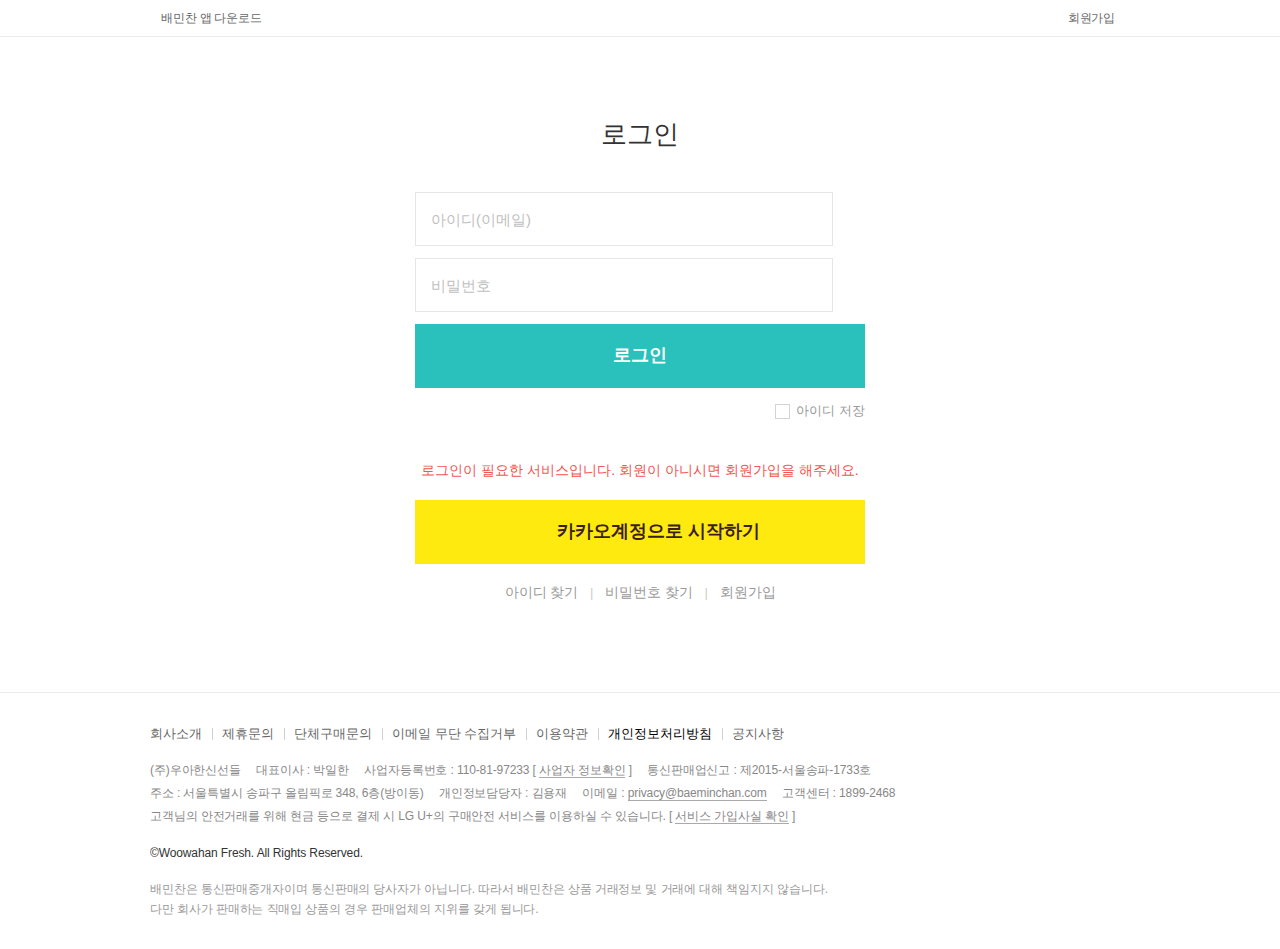
<file: src/main/resources/static/login.html>
<html lang="ko">

<head>
    <meta charset="utf-8">
    <meta name="keywords" content="반찬배달, 반찬배송, 가정식 반찬배달, 아이반찬, 전국맛집, 새벽배송, 배민찬">
    <meta name="description" content="반찬배달, 반찬배송, 가정식 반찬배달, 아이반찬, 전국맛집, 새벽배송">
    <meta name="author" content="배민찬">
    <meta name="ROBOTS" content="INDEX,FOLLOW">
    <meta name="ROBOTS" content="ALL">
    <meta http-equiv="X-UA-Compatible" content="IE=edge,chrome=1">
    <meta name="naver-site-verification" content="e543b30ae873355f2c556f58b48ae7c95c1cea05">
    <title>배민찬 - 모바일 넘버원 반찬가게</title>
    <link rel="stylesheet" type="text/css" href="css/common.css">

    <body>
        <!--  skip navi -->
        <a href="#container" id="skip_navigation">본문 바로가기</a>
        <!--  skip navi -->

        <div id="wrapper">

            <!--  상단 배너 -->
            <div id="tbb" class="top_banner_wrap" style="display: none;">
                <a href="#" class="top_banner">페이지 상단 배너</a>
                <a href="#" class="btn_close" title="닫기">닫기</a>
            </div>
            <!-- //End 상단 배너 -->

            <div class="wrap lnb_wrap">
                <div id="lnb" class="content lnb">
                    <h2 class="blind">상단 메뉴 목록</h2>
                    <div class="link_app">
                        <a href="#" class="lnb_app">배민찬 앱 다운로드
                            <span class="ic">&nbsp;</span>
                        </a>
                        <ul class="lnb_sub app">
                            <li>
                                <a class="ic_app" target="_blank" onclick="executeMobileAppAuto('app')" style="cursor:pointer">앱스토어</a>
                            </li>
                            <li>
                                <a class="ic_google" target="_blank" onclick="executeMobileAppAuto('google')" style="cursor:pointer">구글플레이스토어</a>
                            </li>
                        </ul>
                    </div>
                    <ul class="lnb_lst">
                        <li>
                            <a href="/member/join.html">회원가입</a>
                        </li>
                        </li>
                    </ul>
                </div>
            </div>

            <!-- //End  헤더영역 -->
            <div id="login">
                <div class="login-box">
                    <h2 class="h2_tlt"> 로그인</h2>
                    <form method="post" action="/member/login.exe.php" target="hidden1529395934" onsubmit="return checkLoginFrm(this);">
                        <input type="hidden" name="rURL" value="https://www.baeminchan.com/">
                        <input type="hidden" name="chkignore" value="N">

                        <fieldset>
                            <legend class="hidden">로그인폼</legend>
                            <ul>
                                <li>
                                    <label for="member_id" style="display: inline;">
                                    </label>
                                    <input type="text" name="member_id" value="" id="member_id" class="input" placeholder="아이디(이메일)" style="ime-mode:inactive">
                                </li>
                                <li>
                                    <label for="pwd"></label>
                                    <input type="password" name="pwd" id="pwd" class="input" placeholder="비밀번호" maxlength="25">
                                </li>
                            </ul>
                            <button class="btn btn_mint btn_login">
                                <span>로그인</span>
                            </button>

                            <!-- checkbox -->
                            <span class="custom_checkbox">
                                <i class="chk_box"></i>
                                <input id="id_save" type="checkbox" name="id_save" value="Y" class="bf hidden_chk">
                                <label for="id_save">아이디 저장</label>
                            </span>

                            <p class="err_msg">로그인이 필요한 서비스입니다. 회원이 아니시면 회원가입을 해주세요.</p>

                            <div class="btn_area">
                                <button type="button" class="btn btn_kakao btn_login" id="kakao_rest">
                                    <span class="ic"></span>
                                    <span>카카오계정으로 시작하기</span>
                                </button>
                            </div>
                        </fieldset>
                    </form>

                    <div class="link">
                        <a href="/member/find_step1.php">아이디 찾기</a> |
                        <a href="/member/find_step1.php?tab=find-pass">비밀번호 찾기</a> |
                        <a href="/member/join_step2.php">회원가입</a>
                    </div>
                </div>

                <div id="footer">
                    <div class="wrap fnb_wrap">
                        <div class="content">
                            <ul class="fnb">
                                <li>
                                    <a href="/content/company.php">회사소개</a>
                                </li>
                                <li>
                                    <a href="/content/partnership.php">제휴문의</a>
                                </li>
                                <li>
                                    <a href="/content/corporate.php">단체구매문의</a>
                                </li>
                                <li>
                                    <a href="/board/?db=notice&amp;no=26&amp;mari_mode=view%40view&amp;cate=&amp;page=1">이메일 무단 수집거부</a>
                                </li>
                                <li>
                                    <a href="/rules/service.php">이용약관</a>
                                </li>
                                <li class="strong">
                                    <a href="/rules/privacy.php">개인정보처리방침</a>
                                </li>
                                <li class="last">
                                    <a href="/board/?db=notice">공지사항</a>
                                </li>
                            </ul>
                        </div>
                    </div>

                    <div class="wrap fnb_info_wrap">
                        <div class="content">
                            <ul class="fnb_info_lst">
                                <li>(주)우아한신선들</li>
                                <li>대표이사 : 박일한</li>
                                <li>사업자등록번호 : 110-81-97233 [
                                    <a href="http://www.ftc.go.kr/info/bizinfo/communicationViewPopup.jsp?wrkr_no=1108197233 " target="_blank">
                                        <span>사업자 정보확인</span>
                                    </a>]
                                </li>
                                <li class="last">통신판매업신고 : 제2015-서울송파-1733호</li>
                                <li>
                                    <address>주소 : 서울특별시 송파구 올림픽로 348, 6층(방이동)</address>
                                </li>
                                <li>개인정보담당자 : 김용재</li>
                                <li>이메일 :
                                    <a href="mailto:privacy@baeminchan.com">
                                        <span>privacy@baeminchan.com</span>
                                    </a>
                                </li>
                                <li class="last">고객센터 : 1899-2468</li>
                                <li class="last">고객님의 안전거래를 위해 현금 등으로 결제 시 LG U+의 구매안전 서비스를 이용하실 수 있습니다. [
                                    <a href="https://pgweb.dacom.net/pg/wmp/mertadmin/jsp/mertservice/s_escrowYn.jsp?mertid=ws_dummerce" target="_blank">
                                        <span>서비스 가입사실 확인</span>
                                    </a>]
                                </li>
                            </ul>

                            <p class="copyright">©Woowahan Fresh. All Rights Reserved.</p>
                            <p class="bottom_copy">
                                배민찬은 통신판매중개자이며 통신판매의 당사자가 아닙니다. 따라서 배민찬은 상품 거래정보 및 거래에 대해 책임지지 않습니다.
                                <br> 다만 회사가 판매하는 직매입 상품의 경우 판매업체의 지위를 갖게 됩니다.
                            </p>
                        </div>
                    </div>
                </div>

                <div id="scroller">
                    <ul class="page_up_down_lst" style="display: none;">
                        <li class="page_up">
                            <a href="#">위로</a>
                        </li>
                        <li class="page_down">
                            <a href="#">아래로</a>
                        </li>
                    </ul>
                </div>
                <div id="popup_view" class="popup_view"></div>
            </div>
        </div>
    </body>

</html>
</file>
<file: src/main/resources/static/css/common.css>
/**
 * @project: baminchan-test
 * @build  : Tue Jun 19 2018 13:58:25 GMT+0900 (KST)
 * @release: 765de38 [Detached: 765de3872ac9b2af463572f5a94a26a45cff5177]
 */

@import url("https://fonts.googleapis.com/css?family=Montserrat:400,700");
@font-face {
    font-family: 'Nanum';
    font-weight: 400;
    src: url("https://cdn.bmf.kr/font/NanumGothic.eot");
    src: url("https://cdn.bmf.kr/font/NanumGothic.eot?#iefix") format("embedded-opentype"), url("https://cdn.bmf.kr/font/NanumGothic.woff") format("woff"), url("https://cdn.bmf.kr/font/NanumGothic.ttf") format("truetype")
}

@font-face {
    font-family: 'NanumBold';
    font-weight: 600;
    src: url("https://cdn.bmf.kr/font/NanumGothicBold.eot");
    src: url("https://cdn.bmf.kr/font/NanumGothicBold.eot?#iefix") format("embedded-opentype"), url("https://cdn.bmf.kr/font/NanumGothicBold.woff") format("woff"), url("https://cdn.bmf.kr/font/NanumGothicBold.ttf") format("truetype")
}

@font-face {
    font-family: 'NanumEB';
    font-weight: 900;
    src: url("https://cdn.bmf.kr/font/NanumGothicExtraBold.eot");
    src: url("https://cdn.bmf.kr/font/NanumGothicExtraBold.eot?#iefix") format("embedded-opentype"), url("https://cdn.bmf.kr/font/NanumGothicExtraBold.woff") format("woff"), url("https://cdn.bmf.kr/font/NanumGothicExtraBold.ttf") format("truetype")
}

@font-face {
    font-family: 'Noto Sans KR Light';
    font-style: normal;
    font-weight: 300;
    src: url("https://cdn.bmf.kr/font/notosans/notokr-light.woff2") format("woff2"), url("https://cdn.bmf.kr/font/notosans/notokr-light.woff") format("woff"), url("https://cdn.bmf.kr/font/notosans/notokr-light.otf") format("opentype")
}

@font-face {
    font-family: 'Noto Sans KR Medium';
    font-style: normal;
    font-weight: 400;
    src: url("https://cdn.bmf.kr/font/notosans/notokr-medium.woff2") format("woff2"), url("https://cdn.bmf.kr/font/notosans/notokr-medium.woff") format("woff"), url("https://cdn.bmf.kr/font/notosans/notokr-medium.otf") format("opentype")
}

@font-face {
    font-family: 'Noto Sans KR Bold';
    font-style: normal;
    font-weight: 400;
    src: url("https://cdn.bmf.kr/font/notosans/notokr-bold.woff2") format("woff2"), url("https://cdn.bmf.kr/font/notosans/notokr-bold.woff") format("woff"), url("https://cdn.bmf.kr/font/notosans/notokr-bold.otf") format("opentype")
}

html,
body,
div,
span,
iframe,
h1,
h2,
p,
address,
img,
strong,
i,
ol,
ul,
li,
fieldset,
form,
label,
legend,
table,
caption,
tbody,
tr,
th,
td {
    margin: 0;
    padding: 0;
    border: 0;
    outline: 0;
    font-size: 100%;
    font-weight: normal;
    vertical-align: baseline;
    background: transparent
}

html {
    overflow-y: scroll;
    -webkit-text-size-adjust: none
}

body {
    font-family: 'Nanum', 'Apple Gothic', 'Malgun Gothic', 'Nanum Gothic', 'Dotum', Arial, sans-serif;
    font-size: 13px;
    background: #fff;
    color: #333
}

ol,
ul {
    list-style: none
}

table {
    border-collapse: collapse;
    border-spacing: 0
}

caption {
    display: none
}

a {
    text-decoration: none;
    color: #333
}

label {
    cursor: pointer
}

input,
select {
    vertical-align: middle
}

button,
input,
select {
    font-size: 100%;
    margin: 0;
    vertical-align: middle
}

button,
input {
    line-height: normal
}

button,
select {
    text-transform: none
}

.blind {
    overflow: hidden;
    position: absolute;
    top: 0;
    left: 0;
    width: 1px;
    height: 1px;
    font-size: 0;
    line-height: 0;
    margin-top: -1px
}

i,
address {
    font-style: normal;
    font-weight: normal
}

button {
    cursor: pointer
}

input[type="text"]::-ms-clear {
    display: none
}

input[type="checkbox"] {
    width: 20px;
    height: 20px;
    margin-right: 5px;
    vertical-align: middle
}

input[type="radio"] {
    width: 20px;
    height: 20px;
    margin-right: 5px;
    vertical-align: middle
}

select {
    height: 37px;
    padding: 0;
    outline: 0;
    display: inline-block;
    zoom: 1;
    border: 1px solid #e1e1e1
}

.input {
    height: 34px;
    padding: 0 7px;
    background: #fff;
    border: 1px solid #e1e1e1;
    font-size: 13px;
    font-weight: bold;
    color: #444;
    outline: 0;
    font-family: Nanum, sans-serif
}

.input[type="text"]:focus,
.input[type="password"]:focus {
    border: 1px solid #2ac1bc
}

::-webkit-input-placeholder {
    color: #bfbfbf
}

:-ms-input-placeholder {
    color: #999
}

::-moz-placeholder {
    color: #bfbfbf;
    opacity: 1
}

:-moz-placeholder {
    color: #bfbfbf;
    opacity: 1
}

.btn_area {
    overflow: hidden;
    clear: both
}

.btn_area.center {
    text-align: center
}

button,
.btn {
    display: inline-block;
    zoom: 1;
    font-family: "Noto Sans KR Bold", "Nanum Gothic", sans-serif;
    font-size: 14px;
    cursor: pointer;
    border: none;
    overflow: visible;
    -webkit-box-sizing: border-box;
    -moz-box-sizing: border-box;
    box-sizing: border-box;
    -webkit-border-radius: 0;
    -moz-border-radius: 0;
    border-radius: 0
}

.btn span {
    display: inline-block;
    zoom: 1;
    margin-top: -2px
}

.btn_lgray {
    background: #aaa9a7;
    color: #fff
}

.btn_lgray:hover,
.btn_lgray:focus {
    background: #9e968b
}

.btn_mint {
    background: #2ac1bc;
    color: #fff
}

.btn_mint:hover,
.btn_mint:focus {
    background: #17aba6
}

.btn_kakao {
    background: #ffea0f;
    color: #3c1e1e
}

.btn_kakao:hover,
.btn_kakao:focus {
    background: #ffde00;
    color: #3c1e1e
}

.btn_kakao span.ic {
    width: 22px;
    height: 20px;
    background: url(https://cdn.bmf.kr/web/common/ic_btn_kakao.png) no-repeat center center;
    margin: 0 10px 0 0;
    position: relative;
    top: 2px
}

.btn_kakao span {
    position: relative;
    top: -2px
}

.btn_big {
    width: 240px;
    height: 60px;
    font-size: 18px
}

.btn_big span {
    font-family: NanumBold, sans-serif;
    font-size: 20px
}

.clear {
    clear: both
}

.mt40 {
    margin-top: 40px !important
}

.custom_checkbox {
    position: relative;
    display: inline-block
}

.custom_checkbox .chk_box {
    display: inline-block;
    width: 13px;
    height: 13px;
    border: 1px solid #D4D4D4;
    margin-right: 3px;
    overflow: hidden;
    background: url(https://cdn.bmf.kr/web/common/custom_chk_box.png) left 15px no-repeat;
    vertical-align: middle;
    cursor: pointer
}

.custom_checkbox .hidden_chk {
    position: absolute;
    left: 0;
    top: 0;
    display: block;
    width: 13px;
    height: 13px;
    opacity: 0;
    filter: alpha(opacity=0)
}

.bf-radio[type="radio"]:not(:checked) {
    position: absolute;
    left: -9999px
}

.bf-radio[type="radio"]:not(:checked)+label {
    position: relative;
    padding: 0 0 0 22px;
    cursor: pointer;
    font-size: 13px
}

.bf-radio[type="radio"]:not(:checked)+label {
    color: #444
}

.bf-radio[type="radio"]:not(:checked)+label:before {
    content: '';
    display: block;
    position: absolute;
    left: 0;
    top: -1px;
    width: 15px;
    height: 15px;
    -webkit-border-radius: 50%;
    -moz-border-radius: 50%;
    border-radius: 50%
}

.bf-radio[type="radio"]:not(:checked)+label:before {
    border: 1px solid #d4d4d4
}

.bf_input[type="radio"]:not(:checked)+label:after {
    opacity: 0;
    -webkit-transform: scale(0);
    -moz-transform: scale(0);
    -ms-transform: scale(0);
    transform: scale(0)
}

.bf_input[type="radio"]:disabled:not(:checked)+label:before {
    box-shadow: none;
    border-color: #ccc;
    background-color: #fff;
    opacity: 0.6
}

#skip_navigation {
    display: block;
    width: 120px;
    background: #2ac1bc;
    padding: 7px 0;
    color: #fff;
    text-align: center;
    position: absolute;
    left: -9999px
}

#skip_navigation:hover,
#skip_navigation:active,
#skip_navigation:focus {
    position: static;
    width: auto;
    height: auto
}

#wrapper {
    position: relative
}

#header_wrap {
    position: relative;
    background: #fff
}

#header_wrap .header {
    position: relative;
    height: 98px;
    width: 980px;
    margin: 0 auto;
    overflow: hidden
}

#header_wrap .header.join {
    height: 115px
}

#container {
    position: relative;
    overflow: hidden;
    width: 100%
}

.wrap {
    position: relative
}

.content {
    position: relative;
    width: 980px;
    margin: 0 auto;
    overflow: hidden
}

#footer {
    position: relative;
    clear: both;
    background: #fff;
    overflow: hidden
}

.top_banner_wrap {
    position: relative;
    background: no-repeat center top;
    height: 80px
}

.top_banner_wrap a.top_banner {
    display: block;
    width: 980px;
    height: 80px;
    margin: 0 auto;
    overflow: hidden;
    text-indent: -3000px
}

.top_banner_wrap a.btn_close {
    display: block;
    width: 40px;
    height: 40px;
    overflow: hidden;
    text-indent: -3000px;
    position: absolute;
    top: 20px;
    right: 50%;
    margin-right: -498px
}

.lnb_wrap {
    position: relative;
    z-index: 101;
    background: #fff;
    border-bottom: 1px solid #e9e9e9
}

.lnb_wrap .lnb {
    background: #fff;
    height: 36px;
    overflow: visible;
    letter-spacing: -0.2px
}

.lnb_wrap .lnb a {
    display: block;
    height: 17px;
    font-size: 12px;
    color: #666;
    text-align: center
}

.lnb_wrap .lnb a span.ic {
    display: inline-block;
    zoom: 1;
    width: 7px;
    height: 14px;
    background: url(https://cdn.bmf.kr/web/common/bul_arr_down.png) no-repeat center 1px;
    margin-left: 4px
}

.lnb_wrap .lnb a:hover,
.lnb_wrap .lnb a:focus {
    color: #2ac1bc
}

.lnb_wrap .lnb a:hover span.ic,
.lnb_wrap .lnb a:focus span.ic {
    background-position: center -13px
}

.lnb_wrap .lnb .link_app {
    float: left
}

.lnb_wrap .lnb .link_app>a.lnb_app {
    padding: 10px 11px 9px
}

.lnb_wrap .lnb ul.lnb_lst {
    position: relative;
    float: right;
    margin-right: 5px
}

.lnb_wrap .lnb ul.lnb_lst>li {
    float: left;
    position: relative
}

.lnb_wrap .lnb ul.lnb_lst>li>a {
    padding: 10px 10px 9px 10px;
    background: url(https://cdn.bmf.kr/web/common/util_bar.gif) no-repeat 0 12px
}

.lnb_wrap .lnb ul.lnb_lst>li:first-child>a {
    background: none
}

.lnb_wrap .lnb ul.lnb_lst>li.util_cart a {
    padding-right: 0;
    color: #333;
    font-family: 'NanumBold', sans-serif
}

.lnb_wrap .lnb ul.lnb_lst>li.util_cart a .cart_num {
    padding-left: 1px;
    color: #11c2bc
}

.lnb_wrap .lnb ul.lnb_sub {
    position: absolute;
    top: 31px;
    left: -1px;
    background: #fff;
    padding: 6px 0;
    border: 1px solid #e9e9e9;
    z-index: 30000
}

.lnb_wrap .lnb ul.lnb_sub>li>a {
    padding: 6px 10px 7px 12px;
    text-align: left
}

.lnb_wrap .lnb ul.lnb_sub>li>a:hover,
.lnb_wrap .lnb ul.lnb_sub>li>a:focus {
    text-decoration: underline
}

.lnb_wrap .lnb ul.lnb_sub.app {
    display: none;
    width: 164px;
    padding: 10px 0
}

.lnb_wrap .lnb ul.lnb_sub.app>li>a {
    padding-left: 36px;
    background: url(https://cdn.bmf.kr/web/common/ic_util_app.png) no-repeat 16px 0
}

.lnb_wrap .lnb ul.lnb_sub.app>li>a.ic_app {
    background-position: 16px 4px
}

.lnb_wrap .lnb ul.lnb_sub.app>li>a.ic_google {
    background-position: 16px -24px
}

.lnb_wrap .lnb ul.lnb_sub.mypage {
    display: none;
    width: 124px
}

.lnb_wrap .lnb ul.lnb_sub.cs {
    display: none;
    width: 116px
}

.header h1 {
    float: left;
    margin: 16px 0 0 5px
}

#footer .fnb_wrap {
    border-top: 1px solid #e9e9e9;
    text-align: left
}

#footer .fnb_wrap ul.fnb {
    overflow: hidden;
    padding: 35px 0 22px
}

#footer .fnb_wrap ul.fnb li {
    float: left;
    margin-left: 9px;
    border-right: 1px solid #d1d1d1;
    letter-spacing: 0
}

#footer .fnb_wrap ul.fnb li a {
    display: block;
    padding-right: 10px;
    font-family: "NanumBold", sans-serif;
    font-size: 13px;
    color: #666;
    text-decoration: none;
    line-height: 0.95;
    letter-spacing: 0
}

#footer .fnb_wrap ul.fnb li a:hover,
#footer .fnb_wrap ul.fnb li a:focus {
    color: #333;
    text-decoration: underline
}

#footer .fnb_wrap ul.fnb li:first-child {
    margin-left: 0
}

#footer .fnb_wrap ul.fnb li:last-child {
    border-right: none
}

#footer .fnb_wrap ul.fnb li.strong a {
    color: #000
}

#footer .fnb_info_wrap {
    background: #fff
}

#footer .fnb_info_wrap .content {
    font-size: 12px;
    color: #888;
    letter-spacing: -0.01em
}

#footer .fnb_info_wrap ul.fnb_info_lst {
    width: 820px
}

#footer .fnb_info_wrap ul.fnb_info_lst li {
    display: inline-block;
    zoom: 1;
    margin: 0 3px 6px 0;
    padding-right: 9px;
    background: url(https://cdn.bmf.kr/web/common/footer_bar.gif) no-repeat right center
}

#footer .fnb_info_wrap ul.fnb_info_lst li.last {
    border-right: none;
    background: none
}

#footer .fnb_info_wrap ul.fnb_info_lst li a {
    color: #c3c3c3
}

#footer .fnb_info_wrap ul.fnb_info_lst li a span {
    color: #888;
    border-bottom: 1px solid #aaa
}

#footer .fnb_info_wrap ul.fnb_info_lst li a:hover span,
#footer .fnb_info_wrap ul.fnb_info_lst li a:focus span {
    color: #333;
    border-color: #333
}

#footer .fnb_info_wrap .copyright {
    color: #333;
    margin: 15px 0 20px
}

#footer .fnb_info_wrap .bottom_copy {
    margin: 0 0 30px;
    color: #999;
    line-height: 1.6em
}

#scroller {
    position: fixed;
    bottom: 70px;
    left: 50%;
    width: 980px;
    margin-left: -490px
}

#scroller ul.page_up_down_lst {
    width: 50px;
    position: absolute;
    bottom: 0;
    right: -86px
}

#scroller ul.page_up_down_lst li a {
    display: block;
    width: 50px;
    height: 50px;
    overflow: hidden;
    text-indent: -3000px;
    background: url(https://cdn.bmf.kr/web/common/btn_page_up_down_new.png) no-repeat
}

#scroller ul.page_up_down_lst li.page_up a {
    background-position: 0 top
}

#scroller ul.page_up_down_lst li.page_up a:hover,
#scroller ul.page_up_down_lst li.page_up a:focus {
    background-position: -50px top
}

#scroller ul.page_up_down_lst li.page_down a {
    background-position: 0 -50px
}

#scroller ul.page_up_down_lst li.page_down a:hover,
#scroller ul.page_up_down_lst li.page_down a:focus {
    background-position: -50px -50px
}

ul.breadcrumb li {
    float: left;
    font-size: 13px
}

ul.breadcrumb li a {
    color: #888;
    padding: 0 0 0 22px;
    background: url(https://cdn.bmf.kr/web/common/breadcrumb.gif) no-repeat 10px center
}

ul.breadcrumb li:first-child a {
    background: none;
    padding-left: 0
}

ul.breadcrumb li:last-child a {
    color: #333;
    font-family: NanumBold, sans-serif
}

.selectric-wrapper {
    position: relative;
    cursor: pointer
}

.selectric {
    border: 1px solid #e1e1e1;
    background: #fff;
    position: relative
}

.selectric .label {
    display: block;
    margin: 0 28px 0 10px;
    padding: 11px 0;
    font-family: "Noto Sans KR", sans-serif;
    font-size: 14px;
    color: #333;
    line-height: 1.0;
    background-color: transparent;
    overflow: hidden;
    text-overflow: ellipsis;
    white-space: nowrap
}

.selectric .button {
    overflow: hidden;
    display: block;
    position: absolute;
    right: 7px;
    top: 50%;
    width: 11px;
    height: 0;
    margin: -4px 0 0 0;
    padding: 9px 0 0 0;
    background: url(https://cdn.bmf.kr/web/common/select_arrorw.png) left -9px no-repeat;
    text-indent: -9999em
}

.selectric-hide-select {
    position: relative;
    overflow: hidden;
    width: 0;
    height: 0
}

.selectric-hide-select select {
    position: absolute;
    left: -100%;
    display: none
}

.selectric-input {
    position: absolute !important;
    top: 0 !important;
    left: 0 !important;
    overflow: hidden !important;
    clip: rect(0, 0, 0, 0) !important;
    margin: 0 !important;
    padding: 0 !important;
    width: 1px !important;
    height: 1px !important;
    outline: none !important;
    border: none !important;
    background: none !important
}

.selectric-items {
    display: none;
    position: absolute;
    top: 100%;
    left: 0;
    z-index: -1;
    background: #fff;
    border-width: 0 0 1px 0;
    border-style: solid;
    border-color: #e1e1e1;
    box-shadow: 0 0 10px -6px
}

.selectric-items .selectric-scroll {
    height: 100%;
    overflow: auto
}

.selectric-items ul,
.selectric-items li {
    list-style: none;
    padding: 0;
    margin: 0;
    font-size: 14px;
    line-height: 14px
}

.selectric-items li {
    cursor: pointer;
    display: block;
    color: #333;
    padding: 15px 18px;
    border-width: 0 1px;
    border-style: solid;
    border-color: #e1e1e1
}

.selectric-items li.selected {
    color: #000
}

.selectric-items li:hover,
.selectric-items li:focus {
    background: #2ac1bc;
    color: #fff;
    border-color: #2ac1bc
}

.bmf-chkbox-wrap .bmf-chkbox[type="checkbox"]:not(:checked) {
    position: absolute;
    left: -9999px
}

.bmf-chkbox-wrap .bmf-chkbox[type="checkbox"]:not(:checked)+label {
    position: relative;
    padding-left: 28px;
    font-size: 14px;
    color: #333;
    cursor: pointer
}

.bmf-chkbox-wrap .bmf-chkbox[type="checkbox"]:not(:checked)+label:before {
    content: '';
    position: absolute;
    left: 0;
    top: -3px;
    width: 20px;
    height: 20px;
    border: 1px solid #e1e1e1;
    background: #fff;
    -webkit-border-radius: 0;
    -moz-border-radius: 0;
    border-radius: 0;
    -webkit-box-sizing: border-box;
    -moz-box-sizing: border-box;
    box-sizing: border-box
}

.bmf-chkbox-wrap .bmf-chkbox[type="checkbox"]:not(:checked)+label:after {
    content: '';
    display: block;
    position: absolute;
    top: -2px;
    left: 1px;
    width: 18px;
    height: 18px;
    background: url(https://cdn.bmf.kr/web/common/custom-chk.png) no-repeat center center;
    background-size: 13px;
    transition: all .3s
}

.bmf-chkbox-wrap .bmf-chkbox[type="checkbox"]:not(:checked)+label:after {
    opacity: 0;
    -webkit-transform: scale(0);
    -moz-transform: scale(0);
    -ms-transform: scale(0);
    transform: scale(0)
}

input[type="checkbox"].bf {
    width: 16px;
    height: 16px;
    vertical-align: middle;
    margin: 0
}

.header.join h1 {
    margin: 34px auto 0;
    float: inherit;
    text-align: center
}

.content.join .subtlt_h2 {
    font-size: 28px;
    font-family: 'NanumEB', sans-serif;
    border-bottom: 2px solid #333;
    padding: 14px 0 10px
}

.content.join .breadcrumb {
    position: absolute;
    right: 0;
    top: 30px
}

.join_form_box {
    position: relative;
    padding: 35px 0 100px
}

.join_form_box button.btn_big {
    width: 300px
}

.tb_join {
    width: 100%;
    table-layout: fixed;
    border-collapse: collapse
}

.tb_join caption {
    display: none
}

.tb_join tbody th {
    font-size: 14px;
    color: #333;
    text-align: left;
    vertical-align: top;
    line-height: 51px
}

.tb_join tbody th.marketing {
    line-height: 26px
}

.tb_join tbody td {
    font-size: 13px;
    color: #888;
    vertical-align: middle;
    padding: 5px 0
}

.tb_join tbody td span.block {
    display: inline-block;
    float: left;
    line-height: 41px;
    min-width: 6px;
    text-align: center
}

.tb_join tbody td .join_input,
.tb_join tbody td .selectric-wrapper.join {
    display: inline-block;
    zoom: 1;
    float: left;
    height: 36px;
    margin: 0 2px;
    color: #888
}

.tb_join tbody td .join_input {
    font-family: Nanum, sans-serif;
    color: #333;
    border: 1px solid #e1e1e1;
    vertical-align: middle;
    line-height: 1.8em;
    width: 156px;
    padding: 1px 10px
}

.tb_join tbody td .join_input.small {
    width: 61px
}

.tb_join tbody td .selectric-wrapper.join {
    margin: 0 8px 0 2px
}

.tb_join tbody td .selectric-wrapper.join .label {
    color: #888;
    font-size: 13px;
    padding: 12px 0;
    margin: 1px 27px 0 10px;
    min-width: 45px
}

.tb_join tbody td .selectric-wrapper.join .button {
    right: 10px
}

.tb_join tbody td .selectric-wrapper.join.w100 {
    margin: 0 0 0 8px
}

.tb_join tbody td .selectric-wrapper.join.w100 .label {
    width: 78px;
    margin-left: 10px
}

.tb_join tbody td .selectric-wrapper.join .selectric-items li {
    padding: 12px 10px;
    font-size: 13px
}

.tb_join ul.list_block {
    overflow: hidden;
    margin-bottom: 0px
}

.tb_join ul.list_block li {
    float: left;
    margin-right: 20px;
    color: #333;
    margin-bottom: 8px
}

.tb_join ul.nor_txt li {
    font-size: 13px;
    color: #333;
    line-height: 1.8em
}

.tb_join .age_condition {
    display: block;
    padding: 15px 0 28px 2px;
    clear: both
}

.tb_join span.tb_in_txt {
    float: left;
    font-size: 13px;
    color: #333;
    line-height: 40px;
    padding-left: 8px
}

.tb_join span.tb_in_txt.normal {
    line-height: 15px;
    padding-left: 2px;
    float: inherit
}

.tb_join span.tb_in_txt.comfirm {
    color: #2ac1bc
}

.tb_join span.tb_in_txt.caution {
    color: #f15858
}

.tb_join a.reg_cancel {
    line-height: 1.0em
}

.tb_join button.btn_tb_join {
    float: left;
    min-width: 100px;
    height: 40px;
    font-size: 13px;
    padding: 0;
    margin: 0 2px 0 8px
}

.tb_join a {
    display: inline-block;
    margin-left: 6px;
    padding-bottom: 2px;
    border-bottom: 1px solid #848484;
    line-height: 1.0em
}

.tb_join a:hover,
.tb_join a:focus {
    color: #2ac1bc;
    border-color: #2ac1bc
}

.join_form_box ul.agree_lst {
    border-top: 1px solid #e1e1e1;
    border-bottom: 1px solid #e1e1e1;
    padding: 20px 0 21px;
    margin: 42px 0 0px
}

.join_form_box ul.agree_lst li {
    padding: 10px 0
}

.join_form_box ul.agree_lst li.first {
    padding-bottom: 20px
}

.join_form_box ul.agree_lst li.first label strong {
    font-family: NanumBold, sans-serif
}

.join_form_box ul.agree_lst .custom_checkbox .chk_box {
    margin-right: 7px
}

.join_form_box ul.agree_lst li a {
    display: inline-block;
    margin-left: 6px;
    padding-bottom: 2px;
    border-bottom: 1px solid #848484;
    line-height: 1.0em
}

.join_form_box ul.agree_lst li a:hover,
.join_form_box ul.agree_lst li a:focus {
    color: #2ac1bc;
    border-color: #2ac1bc
}

.reg_box_wrap {
    overflow: hidden;
    width: 500px;
    background: #f5f5f5;
    padding: 8px 15px 16px;
    margin-bottom: 20px
}

.reg_box {
    position: relative
}

.reg_box input.join_input {
    width: 250px !important;
    margin-left: 0 !important
}

.reg_box .chk_time {
    display: block;
    color: #2ac1bc;
    position: absolute;
    top: 12px;
    left: 220px;
    font-family: Nanum, sans-serif
}

.reg_box button.btn_tb_join.w84 {
    min-width: 84px
}

.reg_box_wrap p.tb_in_txt {
    display: block;
    margin: 7px 0 8px;
    padding-left: 2px;
    clear: both;
    color: #333;
    line-height: 1.8em
}

.comment_box {
    clear: both;
    padding-top: 10px
}

.comment_box span.tb_in_txt.caution {
    line-height: 15px;
    padding: 0 10px 0 0
}

.comment_box a {
    margin-right: 8px
}

.comment_box.login {
    padding-bottom: 8px
}

.comment_box.login span.tb_in_txt.caution {
    margin-bottom: 15px;
    clear: both
}

.comment_box.login span.tb_in_txt {
    line-height: 15px;
    padding: 0 10px 0 0
}

.review-write-popup .popup-wrap .review-write-content .field-survey-box .field-survey dd .survey-item[type="radio"]:not(:checked) {
    position: absolute;
    left: -9999px
}

.review-write-popup .popup-wrap .review-write-content .field-survey-box .field-survey dd .survey-item[type="radio"]:not(:checked)+label {
    position: relative;
    cursor: pointer;
    display: block;
    overflow: hidden;
    width: 90px;
    height: 32px;
    background: #f2f2f2;
    font-size: 13px;
    color: #999;
    letter-spacing: -0.05em;
    text-align: center;
    line-height: 32px;
    -webkit-border-radius: 16px;
    -moz-border-radius: 16px;
    border-radius: 16px;
    -webkit-box-sizing: border-box;
    -moz-box-sizing: border-box;
    box-sizing: border-box
}

.login-box {
    width: 450px;
    margin: 80px auto 90px
}

.login-box h2.h2_tlt {
    font-family: "NanumEB", sans-serif;
    font-size: 26px;
    color: #333;
    text-align: center;
    margin-bottom: 40px
}

.login-box ul li {
    margin-bottom: 12px
}

.login-box ul li .input {
    display: block;
    width: 418px;
    height: 54px;
    padding: 0 15px;
    background: #fff;
    border: 1px solid #e6e6e6;
    font-size: 15px;
    line-height: 52px;
    color: #999;
    font-weight: normal
}

.login-box p.err_msg {
    font-size: 14px;
    color: #F45452;
    padding-top: 42px;
    text-align: center;
    clear: both
}

.login-box button.btn_login {
    width: 100%;
    height: 64px;
    font-size: 18px
}

.login-box button.btn_kakao {
    margin-top: 20px
}

.login-box button span {
    font-family: NanumBold, sans-serif;
    font-weight: bold
}

.login-box .custom_checkbox {
    float: right;
    margin: 14px 0 0;
    color: #999
}

.login-box .link {
    text-align: center;
    color: #ccc;
    margin-top: 20px
}

.login-box .link a {
    font-size: 14px;
    text-decoration: none;
    color: #999;
    padding: 0 8px
}

.login-box .link a:hover,
.login-box .link a:focus {
    color: #2ac1bc
}

.login-box.search .tab-content-box form .type li .bmf-radio[type="radio"]:not(:checked) {
    position: absolute;
    left: -9999px
}

.login-box.search .tab-content-box form .type li .bmf-radio[type="radio"]:not(:checked)+label:before {
    content: '';
    position: absolute;
    left: 16px;
    top: 50%;
    width: 22px;
    height: 22px;
    background: #fff;
    border: 1px solid #bfbfbf;
    -webkit-border-radius: 50%;
    -moz-border-radius: 50%;
    border-radius: 50%;
    -webkit-transform: translate(0, -50%);
    -moz-transform: translate(0, -50%);
    -ms-transform: translate(0, -50%);
    transform: translate(0, -50%)
}

.login-box.search .tab-content-box form .type li .bmf-radio[type="radio"]:not(:checked)+label:after {
    content: '';
    position: absolute;
    left: 22px;
    top: 24px;
    width: 12px;
    height: 12px;
    background: #2ac1bc;
    opacity: 0;
    -webkit-border-radius: 50%;
    -moz-border-radius: 50%;
    border-radius: 50%;
    -webkit-transform: translate(0, -50%);
    -moz-transform: translate(0, -50%);
    -ms-transform: translate(0, -50%);
    transform: translate(0, -50%)
}

.birthday td .selectric-wrapper.join {
    width: 84px
}

div.btn_area {
    width: 100%;
    text-align: center;
    overflow: hidden
}

.hidden {
    display: none;
    position: absolute;
    top: -50000px;
    left: -50000px;
    text-indent: -50000px;
    width: 0;
    height: 0
}

.center {
    text-align: center !important
}

.label {
    display: inline-block;
    font-family: "돋움", "Dotum", sans-serif;
    font-size: 11px;
    font-weight: normal;
    line-height: 14px;
    color: #ffffff;
    white-space: nowrap;
    vertical-align: baseline;
    background-color: #999999;
    margin: 1px 0px;
    padding: 2px 0 2px 35px
}

.banchan-vote input[type="radio"]:not(:checked) {
    position: absolute;
    left: -9999px
}

.banchan-vote input[type="radio"]:not(:checked)+label:after {
    content: '';
    width: 44px;
    height: 44px;
    margin-left: -22px;
    border-radius: 50%;
    position: absolute;
    left: 50%;
    bottom: -59px;
    background: url(https://cdn.bmf.kr/web/promotion/2017/banchan-vote/vote-radio.png) no-repeat left top
}

#popup_view {
    margin: 0;
    padding: 0;
    background: none;
    border: 0 !important;
    position: absolute;
    z-index: 999
}

.join_popup_box {
    position: relative;
    width: 520px;
    min-height: 150px;
    margin: 0 auto;
    overflow: hidden;
    z-index: 10001
}

.join_popup_box.small {
    width: 520px
}

.join_popup_box.big {
    width: 900px
}

.join_popup_box .popup_wrap {
    padding-top: 42px
}

.join_popup_box .popup_wrap .wrap {
    background: #fff;
    padding: 40px 20px
}

.join_popup_box .popup_wrap .wrap h1 {
    display: inline-block;
    font-size: 16px;
    font-family: NanumEB, sans-serif;
    color: #333;
    margin: 0 18px 20px;
    padding-bottom: 2px;
    border-bottom: 1px solid #333
}

.join_popup_box .popup_wrap .wrap ol.popup_txt {
    list-style-type: decimal;
    list-style-position: outside;
    padding-left: 20px;
    margin: 0 12px
}

.join_popup_box .popup_wrap .wrap ol.popup_txt li {
    color: #444;
    font-size: 12px;
    text-align: justify;
    line-height: 1.8em
}

.join_popup_box .popup_wrap .iframe-bind {
    position: relative;
    width: 100%;
    padding-top: 45%;
    background: #fff
}

.join_popup_box .popup_wrap .iframe-bind iframe {
    position: absolute;
    left: 0;
    top: 0
}

.mfp-close.bmf_close {
    display: block;
    text-indent: -3000px;
    overflow: hidden;
    position: absolute;
    top: 0px;
    right: 0;
    width: 30px;
    height: 30px;
    padding: 0;
    background: url("https://cdn.bmf.kr/web/common/ir_layer_popup.png") no-repeat;
    opacity: 0.65;
    filter: alpha(opacity=65)
}

.mfp-close:active.bmf_close {
    top: 0px
}

.coupon-apply-popup .bmf-radio[type="radio"]:not(:checked) {
    position: absolute;
    left: -9999px
}

.coupon-apply-popup .bmf-radio[type="radio"]:not(:checked)+label {
    position: relative;
    display: inline-block;
    cursor: pointer;
    font-size: 13px;
    color: #333;
    padding-left: 35px
}

.coupon-apply-popup .bmf-radio[type="radio"]:not(:checked)+label:hover:before {
    border: 1px solid #2ac1bc !important
}

.coupon-apply-popup .bmf-radio[type="radio"]:not(:checked)+label::before,
.coupon-apply-popup .bmf-radio[type="radio"]:not(:checked)+label::after {
    content: '';
    position: absolute;
    left: 0;
    top: 50%;
    -webkit-border-radius: 50%;
    -moz-border-radius: 50%;
    border-radius: 50%;
    -webkit-transform: translate(0, -50%);
    -moz-transform: translate(0, -50%);
    -ms-transform: translate(0, -50%);
    transform: translate(0, -50%)
}

.coupon-apply-popup .bmf-radio[type="radio"]:not(:checked)+label::before {
    width: 22px;
    height: 22px;
    background: #fff;
    border: 1px solid #bfbfbf
}

.coupon-apply-popup .bmf-radio[type="radio"]:not(:checked)+label:after {
    left: 6px;
    margin-top: -6px;
    width: 12px;
    height: 12px;
    background: #2ac1bc;
    opacity: 0;
    transform: scale(0);
    -webkit-transition: all .2s;
    -moz-transition: all .2s;
    transition: all .2s
}
</file>
